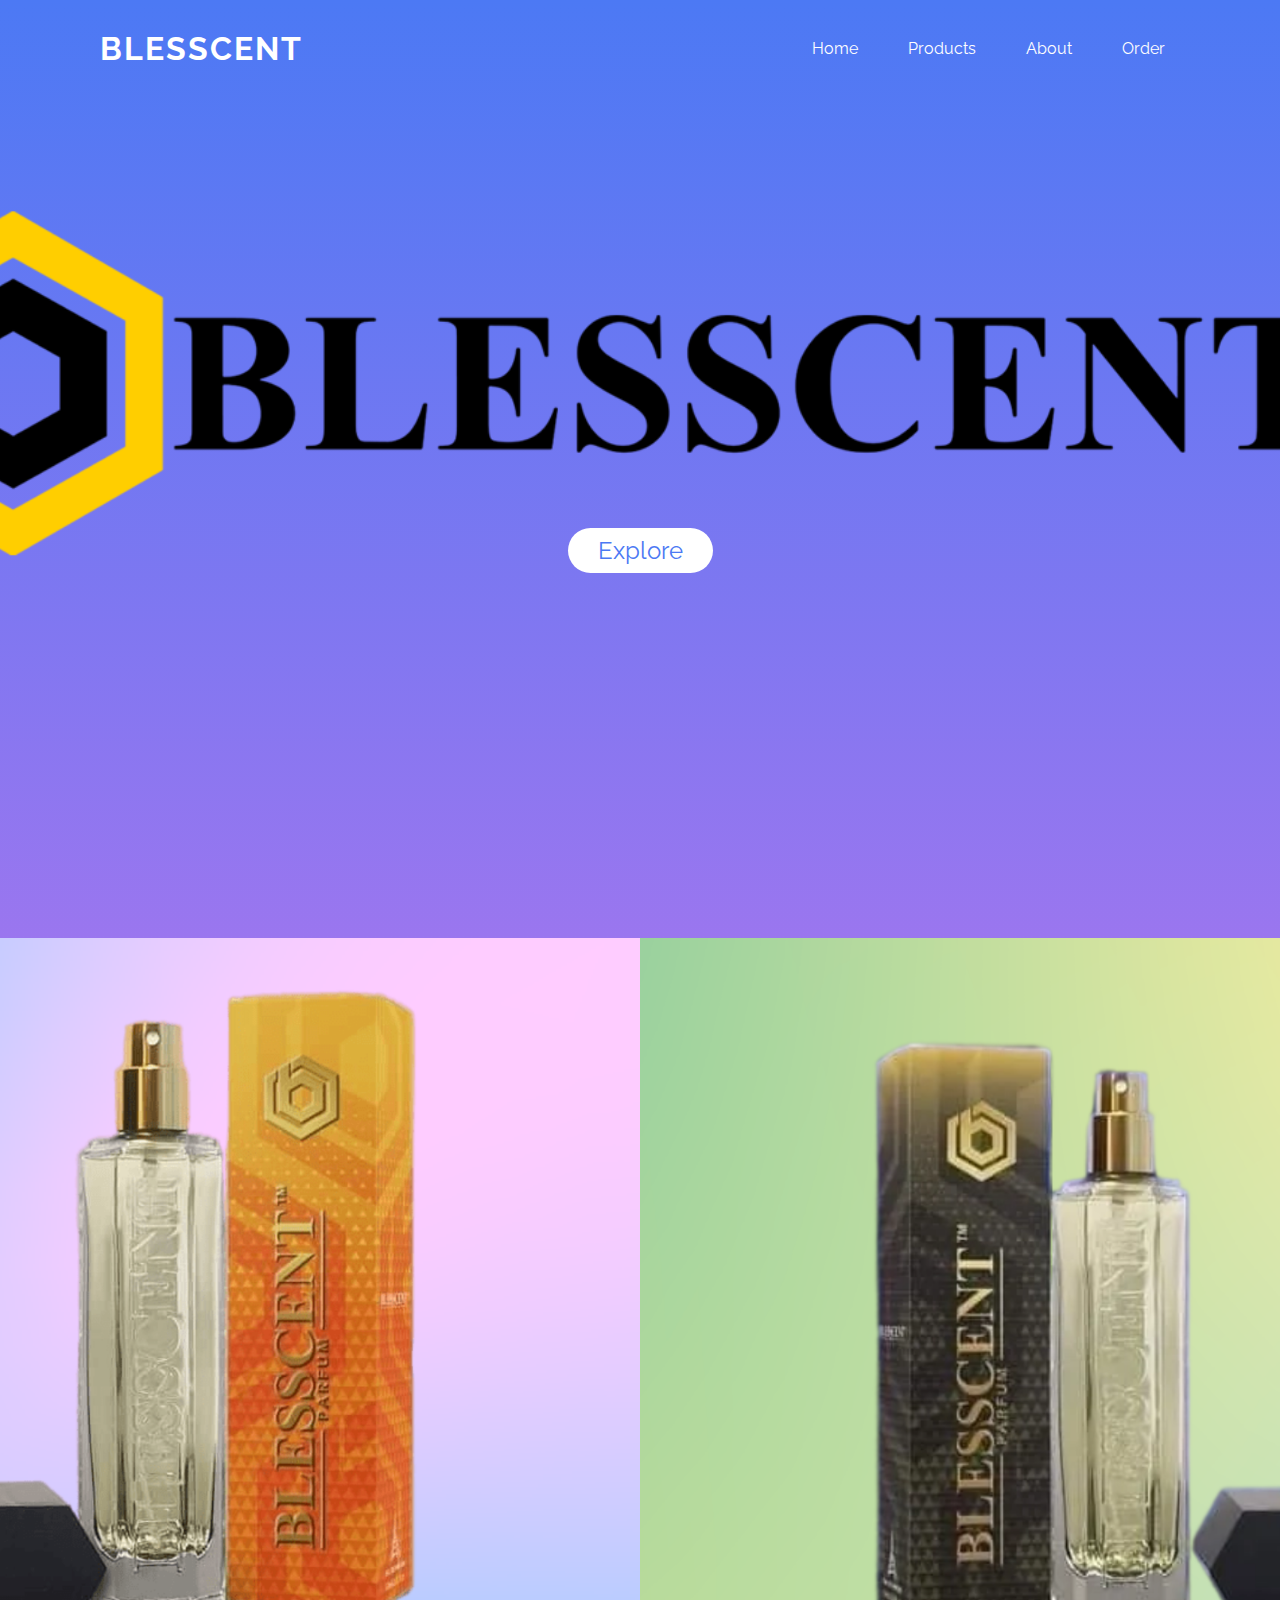
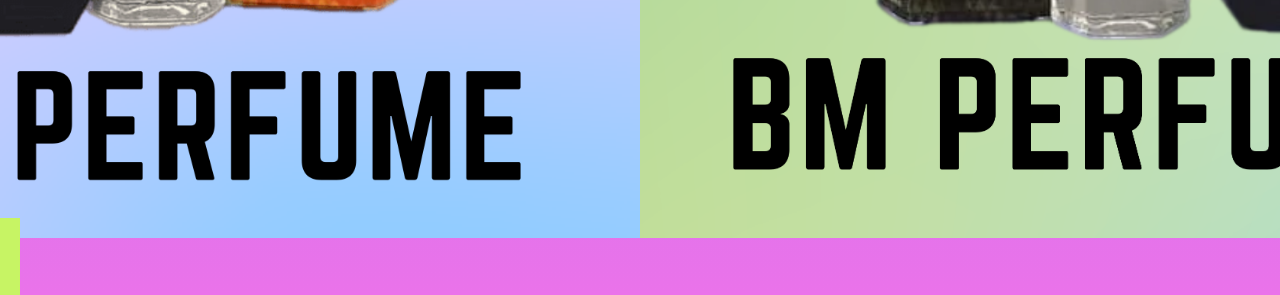
<file: index.html>
<!DOCTYPE html>
<html>
    <head>
        <title>Blesscent</title>
        <link rel="icon" type="image/x-icon" href="Blesscent_Logo.png">
    </head>
    <link rel="stylesheet" type="text/css" href="style1.css">
    <body>
        <header>
            <a href="#" class="logo">Blesscent</a>
            <ul>
                <li><a href="index.html">Home</a></li>
                <li><a href="Product.html">Products</a></li>
                <li><a href="About.html">About</a></li>
                <li><a href="Order.html">Order</a></li>
            </ul>
        </header>
        <section>
            <img src="logo1.png" id="logo1_behind">
            <a href="Product.html" id="btn">Explore</a>
        </section>
        <br>
        <br>
        <div class="gallery" id="gallery">
                <img src="PERFUME BF.png">
                <img src="PERFUME BM.png">
        </div>
        <br>
        <br>
        <br>
    </body>
    <footer>

    </footer>
</html>
</file>
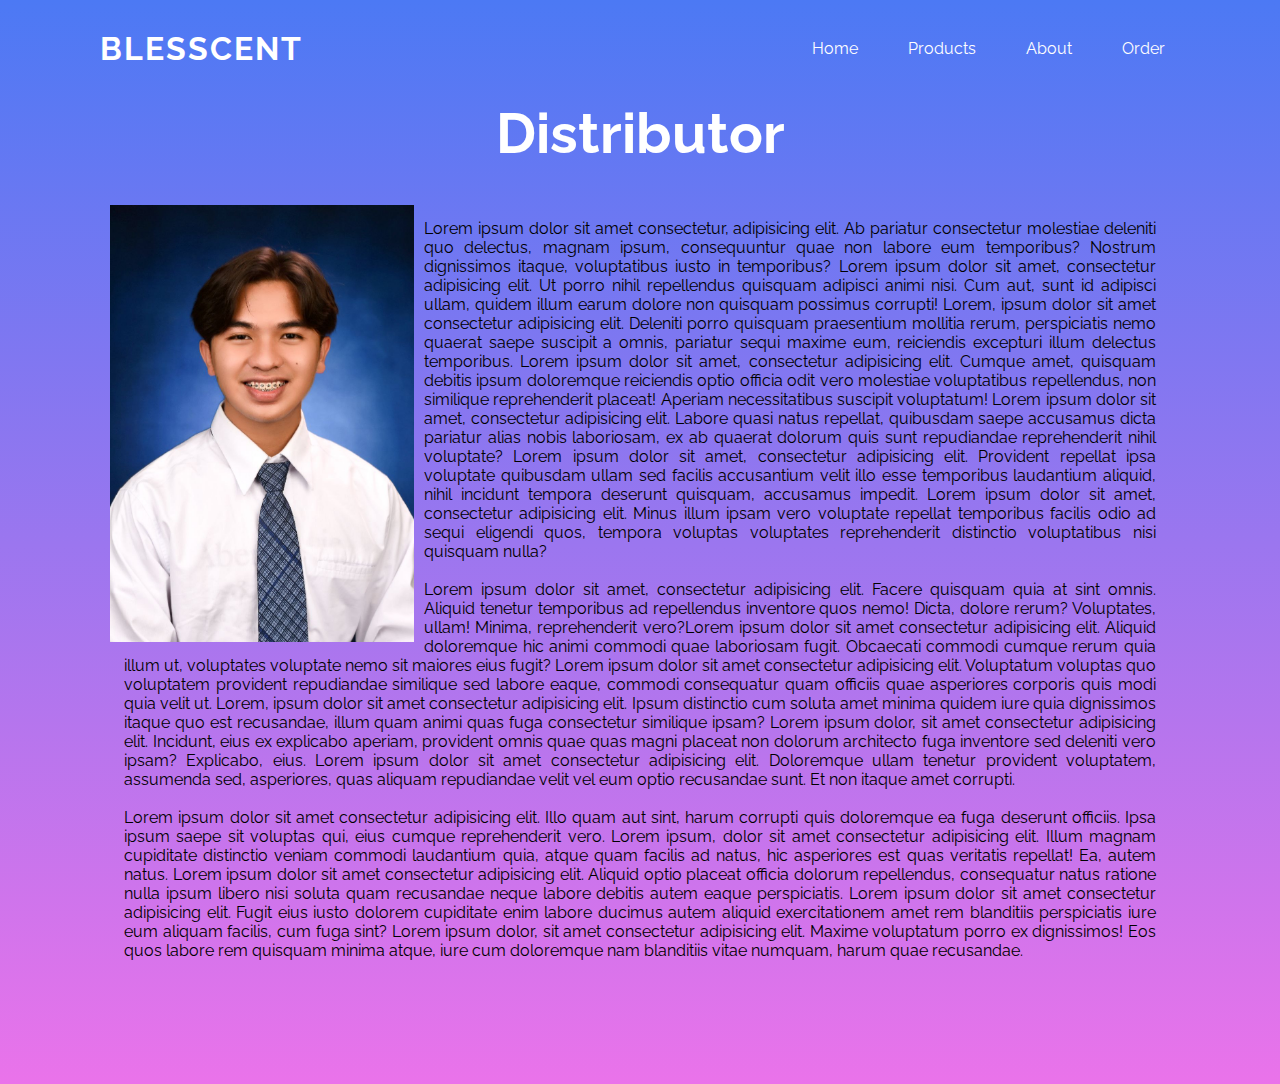
<file: About.html>
<!DOCTYPE html>
<html>
    <head>
        <title>Blesscent</title>
        <link rel="icon" type="image/x-icon" href="Blesscent_Logo.png">
    </head>
    <link rel="stylesheet" type="text/css" href="style2.css">
    <body>
        <header>
            <a href="#" class="logo">Blesscent</a>
            <ul>
                <li><a href="index.html">Home</a></li>
                <li><a href="Product.html">Products</a></li>
                <li><a href="About.html">About</a></li>
                <li><a href="Order.html">Order</a></li>
            </ul>
        </header>
        <!--<section>
            <img src="logo2.png" id="logo1_behind">
        </section>-->
        <div class="sec" id="sec">
            <h2>Distributor</h2>
            <br>
            <div class="distributor"><img src="distributor.png"> </div>
            <div class="info">
            <p>Lorem ipsum dolor sit amet consectetur, adipisicing elit. Ab pariatur consectetur molestiae deleniti quo delectus, magnam ipsum, consequuntur quae non labore eum temporibus? Nostrum dignissimos itaque, voluptatibus iusto in temporibus? Lorem ipsum dolor sit amet, consectetur adipisicing elit. Ut porro nihil repellendus quisquam adipisci animi nisi. Cum aut, sunt id adipisci ullam, quidem illum earum dolore non quisquam possimus corrupti! Lorem, ipsum dolor sit amet consectetur adipisicing elit. Deleniti porro quisquam praesentium mollitia rerum, perspiciatis nemo quaerat saepe suscipit a omnis, pariatur sequi maxime eum, reiciendis excepturi illum delectus temporibus. Lorem ipsum dolor sit amet, consectetur adipisicing elit. Cumque amet, quisquam debitis ipsum doloremque reiciendis optio officia odit vero molestiae voluptatibus repellendus, non similique reprehenderit placeat! Aperiam necessitatibus suscipit voluptatum! Lorem ipsum dolor sit amet, consectetur adipisicing elit. Labore quasi natus repellat, quibusdam saepe accusamus dicta pariatur alias nobis laboriosam, ex ab quaerat dolorum quis sunt repudiandae reprehenderit nihil voluptate? Lorem ipsum dolor sit amet, consectetur adipisicing elit. Provident repellat ipsa voluptate quibusdam ullam sed facilis accusantium velit illo esse temporibus laudantium aliquid, nihil incidunt tempora deserunt quisquam, accusamus impedit. Lorem ipsum dolor sit amet, consectetur adipisicing elit. Minus illum ipsam vero voluptate repellat temporibus facilis odio ad sequi eligendi quos, tempora voluptas voluptates reprehenderit distinctio voluptatibus nisi quisquam nulla?
                <br>
                <br>
                Lorem ipsum dolor sit amet, consectetur adipisicing elit. Facere quisquam quia at sint omnis. Aliquid tenetur temporibus ad repellendus inventore quos nemo! Dicta, dolore rerum? Voluptates, ullam! Minima, reprehenderit vero?Lorem ipsum dolor sit amet consectetur adipisicing elit. Aliquid doloremque hic animi commodi quae laboriosam fugit. Obcaecati commodi cumque rerum quia illum ut, voluptates voluptate nemo sit maiores eius fugit? Lorem ipsum dolor sit amet consectetur adipisicing elit. Voluptatum voluptas quo voluptatem provident repudiandae similique sed labore eaque, commodi consequatur quam officiis quae asperiores corporis quis modi quia velit ut. Lorem, ipsum dolor sit amet consectetur adipisicing elit. Ipsum distinctio cum soluta amet minima quidem iure quia dignissimos itaque quo est recusandae, illum quam animi quas fuga consectetur similique ipsam? Lorem ipsum dolor, sit amet consectetur adipisicing elit. Incidunt, eius ex explicabo aperiam, provident omnis quae quas magni placeat non dolorum architecto fuga inventore sed deleniti vero ipsam? Explicabo, eius. Lorem ipsum dolor sit amet consectetur adipisicing elit. Doloremque ullam tenetur provident voluptatem, assumenda sed, asperiores, quas aliquam repudiandae velit vel eum optio recusandae sunt. Et non itaque amet corrupti.
                <br>
                <br>
                Lorem ipsum dolor sit amet consectetur adipisicing elit. Illo quam aut sint, harum corrupti quis doloremque ea fuga deserunt officiis. Ipsa ipsum saepe sit voluptas qui, eius cumque reprehenderit vero. Lorem ipsum, dolor sit amet consectetur adipisicing elit. Illum magnam cupiditate distinctio veniam commodi laudantium quia, atque quam facilis ad natus, hic asperiores est quas veritatis repellat! Ea, autem natus. Lorem ipsum dolor sit amet consectetur adipisicing elit. Aliquid optio placeat officia dolorum repellendus, consequatur natus ratione nulla ipsum libero nisi soluta quam recusandae neque labore debitis autem eaque perspiciatis. Lorem ipsum dolor sit amet consectetur adipisicing elit. Fugit eius iusto dolorem cupiditate enim labore ducimus autem aliquid exercitationem amet rem blanditiis perspiciatis iure eum aliquam facilis, cum fuga sint? Lorem ipsum dolor, sit amet consectetur adipisicing elit. Maxime voluptatum porro ex dignissimos! Eos quos labore rem quisquam minima atque, iure cum doloremque nam blanditiis vitae numquam, harum quae recusandae.
                <br>
            </p>
            </div>
        </div>
    </body>
</html>
</file>
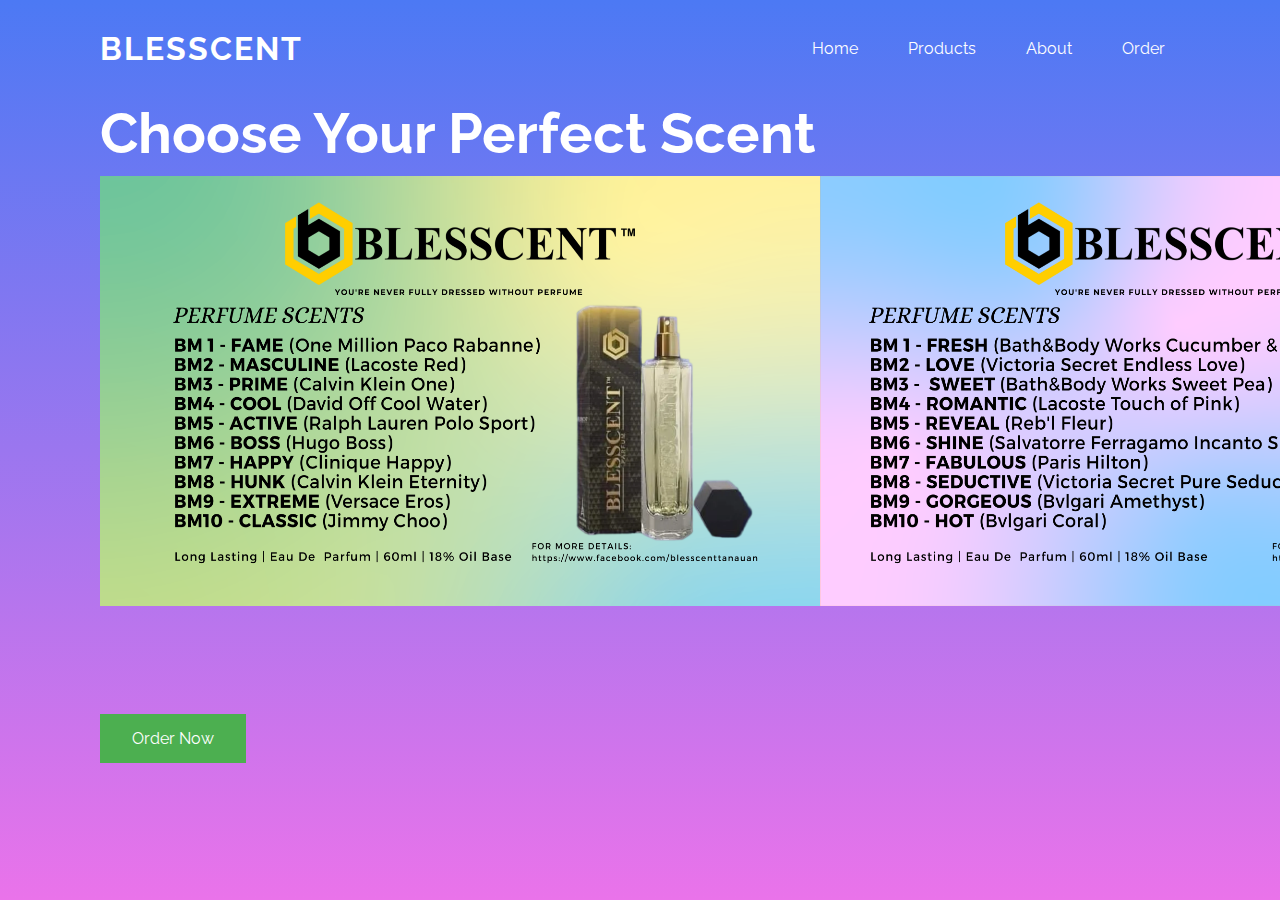
<file: Order.html>
<!DOCTYPE html>
<html>
    <head>
        <title>Blesscent</title>
        <link rel="icon" type="image/x-icon" href="Blesscent_Logo.png">
    </head>
    <link rel="stylesheet" type="text/css" href="style3.css">
    <body>
        <header>
            <a href="#" class="logo">Blesscent</a>
            <ul>
                <li><a href="index.html">Home</a></li>
                <li><a href="Product.html">Products</a></li>
                <li><a href="About.html">About</a></li>
                <li><a href="Order.html">Order</a></li>
            </ul>
        </header>
        <div class="sec" id="sec">
            <h2>Choose Your Perfect Scent</h2>
            <div class="gallery">
            <div class="perf1">
                <img src="PERFUME SCENTS BM.png">
            </div>
            <div class="perf2">
                <img src="PERFUME SCENTS BF.png">
            </div>
            </div>
            <!--<p>Lorem ipsum dolor sit amet consectetur, adipisicing elit. Ab pariatur consectetur molestiae deleniti quo delectus, magnam ipsum, consequuntur quae non labore eum temporibus? Nostrum dignissimos itaque, voluptatibus iusto in temporibus? Lorem ipsum dolor sit amet, consectetur adipisicing elit. Ut porro nihil repellendus quisquam adipisci animi nisi. Cum aut, sunt id adipisci ullam, quidem illum earum dolore non quisquam possimus corrupti! Lorem, ipsum dolor sit amet consectetur adipisicing elit. Deleniti porro quisquam praesentium mollitia rerum, perspiciatis nemo quaerat saepe suscipit a omnis, pariatur sequi maxime eum, reiciendis excepturi illum delectus temporibus. Lorem ipsum dolor sit amet, consectetur adipisicing elit. Cumque amet, quisquam debitis ipsum doloremque reiciendis optio officia odit vero molestiae voluptatibus repellendus, non similique reprehenderit placeat! Aperiam necessitatibus suscipit voluptatum! Lorem ipsum dolor sit amet, consectetur adipisicing elit. Labore quasi natus repellat, quibusdam saepe accusamus dicta pariatur alias nobis laboriosam, ex ab quaerat dolorum quis sunt repudiandae reprehenderit nihil voluptate? Lorem ipsum dolor sit amet, consectetur adipisicing elit. Provident repellat ipsa voluptate quibusdam ullam sed facilis accusantium velit illo esse temporibus laudantium aliquid, nihil incidunt tempora deserunt quisquam, accusamus impedit. Lorem ipsum dolor sit amet, consectetur adipisicing elit. Minus illum ipsam vero voluptate repellat temporibus facilis odio ad sequi eligendi quos, tempora voluptas voluptates reprehenderit distinctio voluptatibus nisi quisquam nulla?
                <br>
                <br>
                Lorem ipsum dolor sit amet, consectetur adipisicing elit. Facere quisquam quia at sint omnis. Aliquid tenetur temporibus ad repellendus inventore quos nemo! Dicta, dolore rerum? Voluptates, ullam! Minima, reprehenderit vero?Lorem ipsum dolor sit amet consectetur adipisicing elit. Aliquid doloremque hic animi commodi quae laboriosam fugit. Obcaecati commodi cumque rerum quia illum ut, voluptates voluptate nemo sit maiores eius fugit? Lorem ipsum dolor sit amet consectetur adipisicing elit. Voluptatum voluptas quo voluptatem provident repudiandae similique sed labore eaque, commodi consequatur quam officiis quae asperiores corporis quis modi quia velit ut. Lorem, ipsum dolor sit amet consectetur adipisicing elit. Ipsum distinctio cum soluta amet minima quidem iure quia dignissimos itaque quo est recusandae, illum quam animi quas fuga consectetur similique ipsam? Lorem ipsum dolor, sit amet consectetur adipisicing elit. Incidunt, eius ex explicabo aperiam, provident omnis quae quas magni placeat non dolorum architecto fuga inventore sed deleniti vero ipsam? Explicabo, eius. Lorem ipsum dolor sit amet consectetur adipisicing elit. Doloremque ullam tenetur provident voluptatem, assumenda sed, asperiores, quas aliquam repudiandae velit vel eum optio recusandae sunt. Et non itaque amet corrupti.
                <br>
                <br>
                Lorem ipsum dolor sit amet consectetur adipisicing elit. Illo quam aut sint, harum corrupti quis doloremque ea fuga deserunt officiis. Ipsa ipsum saepe sit voluptas qui, eius cumque reprehenderit vero. Lorem ipsum, dolor sit amet consectetur adipisicing elit. Illum magnam cupiditate distinctio veniam commodi laudantium quia, atque quam facilis ad natus, hic asperiores est quas veritatis repellat! Ea, autem natus. Lorem ipsum dolor sit amet consectetur adipisicing elit. Aliquid optio placeat officia dolorum repellendus, consequatur natus ratione nulla ipsum libero nisi soluta quam recusandae neque labore debitis autem eaque perspiciatis. Lorem ipsum dolor sit amet consectetur adipisicing elit. Fugit eius iusto dolorem cupiditate enim labore ducimus autem aliquid exercitationem amet rem blanditiis perspiciatis iure eum aliquam facilis, cum fuga sint? Lorem ipsum dolor, sit amet consectetur adipisicing elit. Maxime voluptatum porro ex dignissimos! Eos quos labore rem quisquam minima atque, iure cum doloremque nam blanditiis vitae numquam, harum quae recusandae.
                <br>
            </p>-->
        
        </div>
        <button class="button button1" href="#">Order Now</button>
    </body>
</html>
</file>
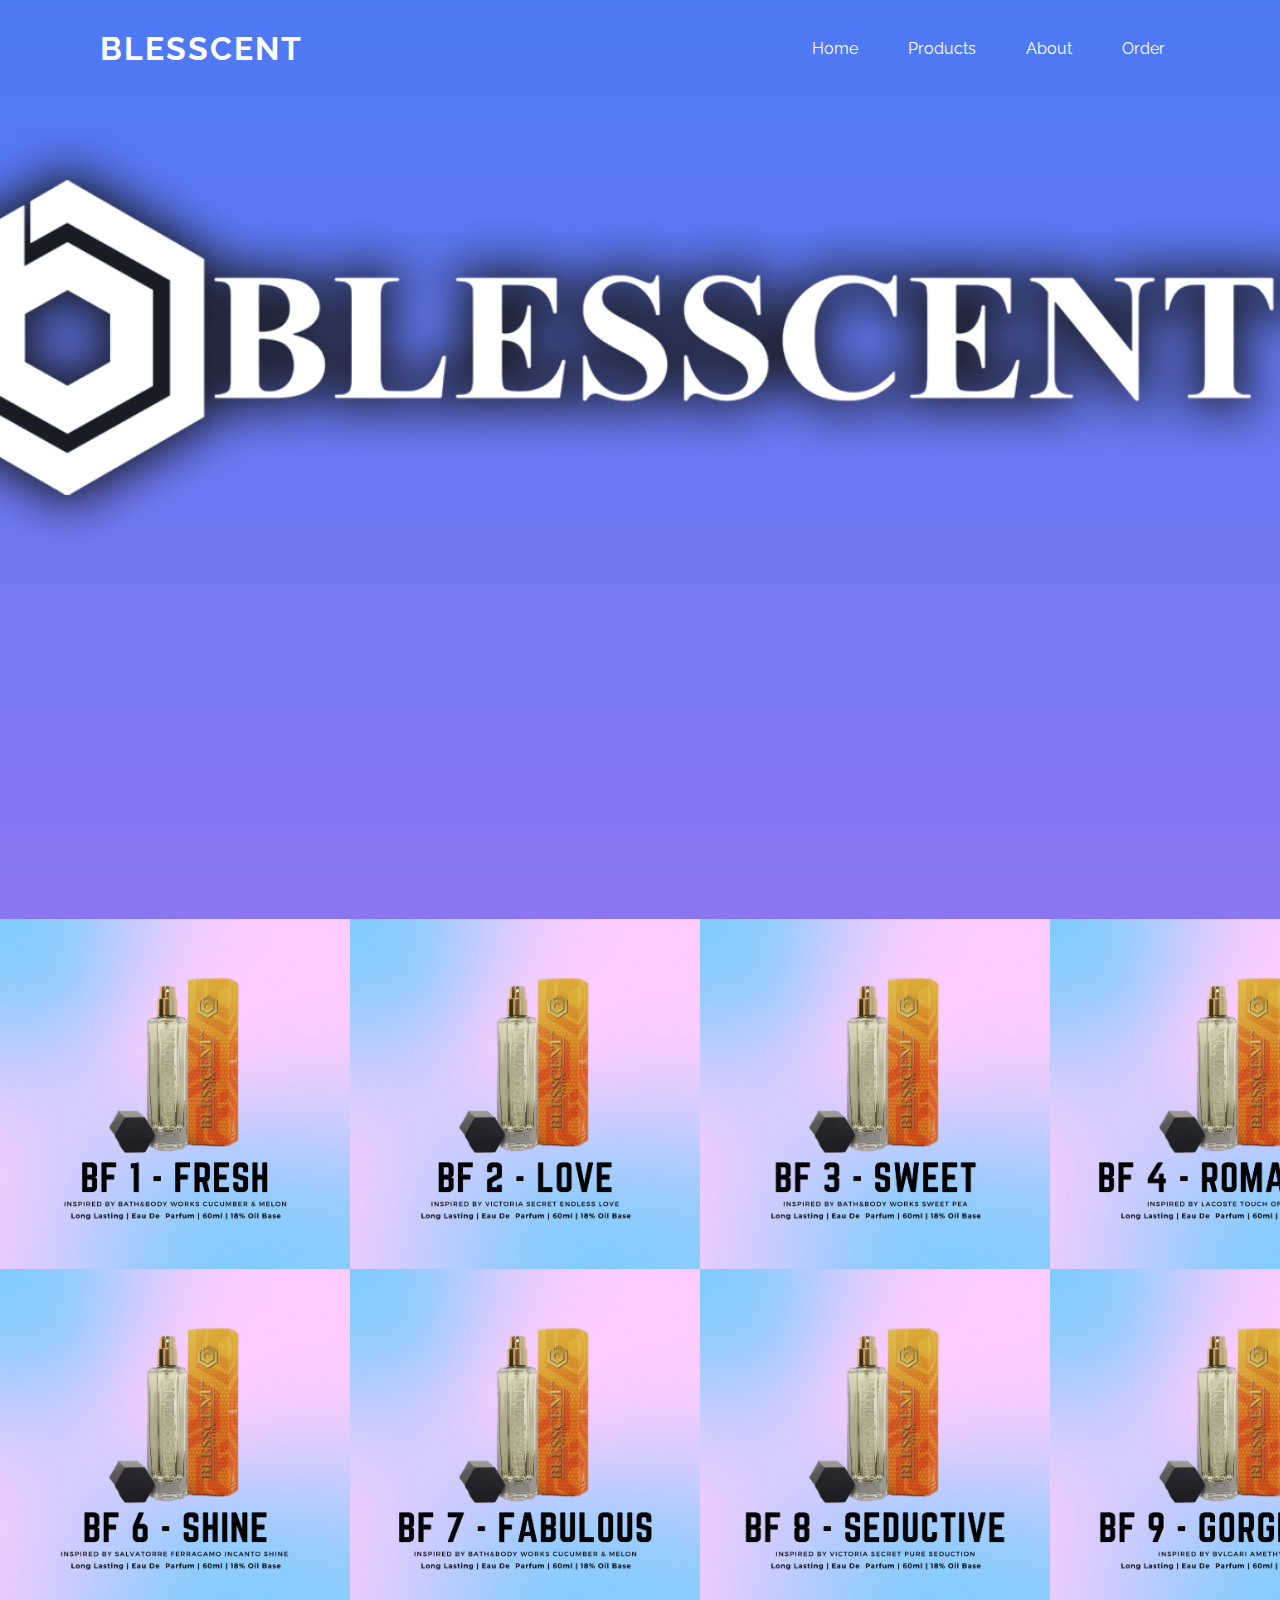
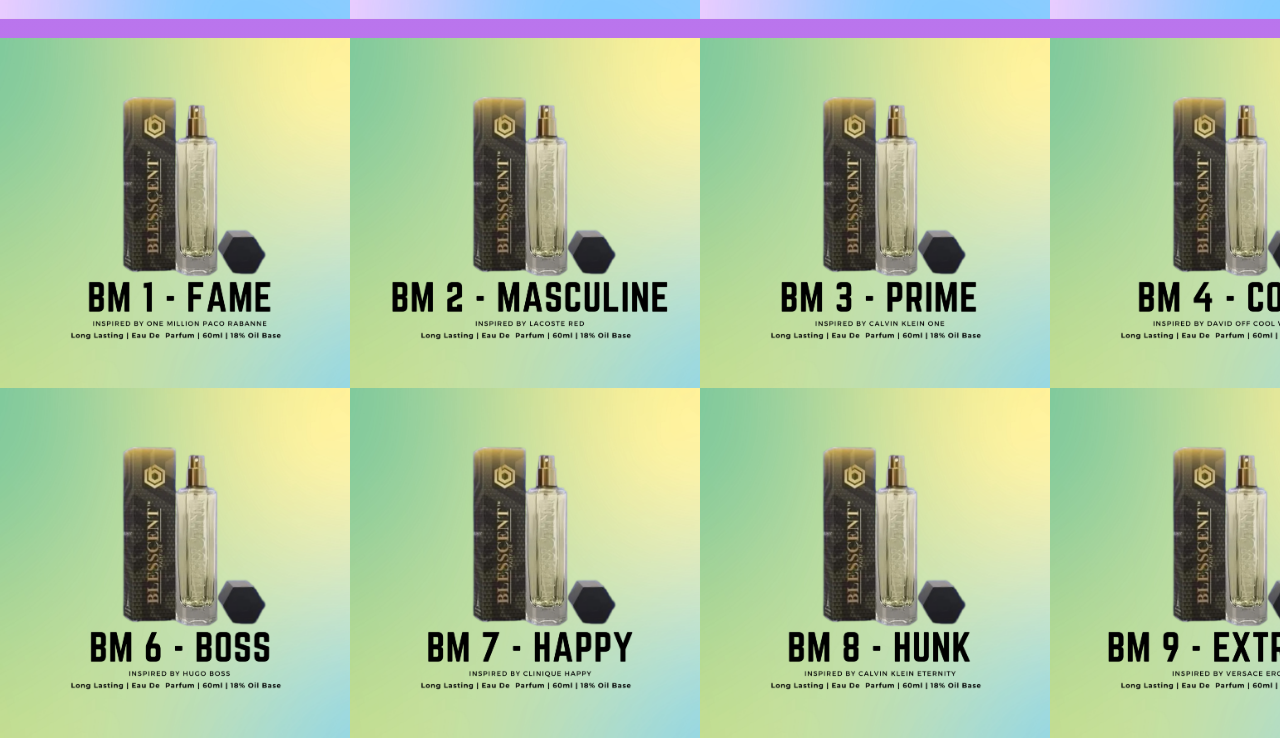
<file: Product.html>
<!DOCTYPE html>
<html>
    <head>
        <title>Blesscent</title>
        <link rel="icon" type="image/x-icon" href="Blesscent_Logo.png">
    </head>
    <link rel="stylesheet" type="text/css" href="style4.css">
    <body>
        <header>
            <a href="#" class="logo">Blesscent</a>
            <ul>
                <li><a href="index.html">Home</a></li>
                <li><a href="Product.html">Products</a></li>
                <li><a href="About.html">About</a></li>
                <li><a href="Order.html">Order</a></li>
            </ul>
        </header>
        <section>
            <img src="logo2.png" id="#">
        </section><br>
        <div class="gallery">
            <img src="1.jpg">
            <img src="2.jpg">
            <img src="3.jpg">
            <img src="4.jpg">
            <img src="5.jpg">
            <img src="6.jpg">
            <img src="7.jpg">
            <img src="8.jpg">
            <img src="9.jpg">
            <img src="10.jpg">
        </div><br>
        <div class="photos">
            <img src="11.jpg">
            <img src="12.jpg">
            <img src="13.jpg">
            <img src="14.jpg">
            <img src="15.jpg">
            <img src="16.jpg">
            <img src="17.jpg">
            <img src="18.jpg">
            <img src="19.jpg">
            <img src="20.jpg">
        </div>
    </body>
</html>
</file>
<file: style1.css>
@import url('https://fonts.googleapis.com/css2?family=Quicksand:wght@300&family=Raleway:wght@100;800&display=swap');

*{
    margin: 0;
    padding: 0;
    box-sizing: border-box;
    font-family: 'Raleway', sans-serif;
    scroll-behavior: smooth;
}
body{
    margin: 0;
    min-height: 100vh;
    display: grid;
    place-content: center;
    overflow: scroll;
    background: linear-gradient(#4c79f4, #ea73ea);
}
header{
    position: absolute;
    top: 0;
    left: 0;
    width: 100%;
    padding: 30px 100px;
    display: flex;
    justify-content: space-between;
    align-items: center;
    z-index: 10000;
}
header .logo{
    color: #ffffff;
    font-weight: 700;
    text-decoration: none;
    font-size: 2em;
    text-transform: uppercase;
    letter-spacing: 2px;
}
header ul{
    display: flex;
    justify-content: center;
    align-items: center;
}
header ul li{
    list-style: none;
    margin-left: 20px;
}
header ul li a{
    text-decoration: none;
    padding: 6px 15px;
    color: #ffffff;
    border-radius: 20px;
}
header ul li a:hover,
header ul li a.active{
    background: #ffffff;
    color: #4c79f4;
}
section{
    position: relative;
    width: 100%;
    height: 100vh;
    padding: 100px;
    display: flex;
    justify-content: center;
    align-items: center;
    overflow: hidden;
}
section::before{
    content: '';
    position: absolute;
    bottom: 0;
    width: 100%;
    height: 100px;
    /*background: linear-gradient(to top, #1c0522, transparent);*/
    z-index: 1000;
}
section img{
    position: absolute;
    top: 0;
    left: 5;
    right: 5;
    width: 100%;
    height: 85%;
    object-fit: cover;
    pointer-events: none;
}
section img#logo1{
    mix-blend-mode: screen;
}
section img#logo1_front{
    z-index: 10;
}
#text{
    position: absolute;
    right: -350px;
    color: #ffffff;
    white-space: nowrap;
    font-size: 7.5vw;
    z-index: 9;
}
#btn{
    text-decoration: none;
    display: inline-block;
    padding: 8px 30px;
    border-radius: 50px;
    background: #ffffff;
    color: #4c79f4;
    font-size: 1.5em;
    z-index: 9;
    transform: translateY(100px);
}
.sec{
    position: relative;
    padding: 100px;
    
}
.sec h2{
    font-size: 3.5em;
    margin-bottom: 10px;
    color: #ffffff;
}
.section p{
    font-size: 1.5em;
    color: #ffffff;
}
.gallery{
    display: grid;
    grid-template-columns: repeat(3, auto);
    /*position: relative;*/
    cursor: pointer;
}
.gallery > img,
.gallery::after{
    width: 900px;
    aspect-ratio: 1;
    object-fit: cover;
}
.gallery::after{
    content: "";
    position: absolute;
    outline: 20px solid #C7F464;
    /*box-shadow: 0 0 0 200vmax #000a;*/
    transform: translate(-50vw, 100%);
    transition: 0.4s cubic-bezier(0.5, -0.45, 0.5, 1.45);
    pointer-events: none;
}
.gallery:has(img:nth-of-type(1):hover)::after{
    transform: translate(0%, 0%);
}
.gallery:has(img:nth-of-type(2):hover)::after{
    transform: translate(100%, 0%);
}
.gallery:has(img:nth-of-type(3):hover)::after{
    transform: translate(200%, 0%);
}
.gallery:has(img:nth-of-type(4):hover)::after{
    transform: translate(0%, 100%);
}
.gallery:has(img:nth-of-type(5):hover)::after{
    transform: translate(100%, 100%);
}
.gallery:has(img:nth-of-type(6):hover)::after{
    transform: translate(200%, 100%);
}
.gallery:has(img:nth-of-type(7):hover)::after{
    transform: translate(0%, 200%);
}
.gallery:has(img:nth-of-type(8):hover)::after{
    transform: translate(100%, 200%);
}
.gallery:has(img:nth-of-type(9):hover)::after{
    transform: translate(200%, 200%);
}
.gallery:has(img:nth-of-type(odd):hover)::after{
    outline-color: #ff6b6b;
}
@supports not (selector(:has(*))) {
    .gallery::after {
      display: none;
    }
    .gallery > img {
      filter: grayscale(80%);
      transition: 0.3s;
      outline: 10px solid #0000;
    }
    
    .gallery > img:hover {
      filter: grayscale(0%);
      outline-color: #C7F464;
      z-index: 1;
    }
    
    .gallery > img:nth-child(odd):hover {
      outline-color: #ff6b6b;
    }
}
</file>
<file: style2.css>
@import url('https://fonts.googleapis.com/css2?family=Quicksand:wght@300&family=Raleway:wght@100;800&display=swap');

*{
    margin: 0;
    padding: 0;
    box-sizing: border-box;
    font-family: 'Raleway', sans-serif;
    scroll-behavior: smooth;
}
body{
    min-height: 100vh;
    overflow: scroll;
    background: linear-gradient(#4c79f4, #ea73ea);
}
header{
    position: absolute;
    top: 0;
    left: 0;
    width: 100%;
    padding: 30px 100px;
    display: flex;
    justify-content: space-between;
    align-items: center;
    z-index: 10000;
}
header .logo{
    color: #ffffff;
    font-weight: 700;
    text-decoration: none;
    font-size: 2em;
    text-transform: uppercase;
    letter-spacing: 2px;
}
header ul{
    display: flex;
    justify-content: center;
    align-items: center;
}
header ul li{
    list-style: none;
    margin-left: 20px;
}
header ul li a{
    text-decoration: none;
    padding: 6px 15px;
    color: #ffffff;
    border-radius: 20px;
}
header ul li a:hover,
header ul li a.active{
    background: #ffffff;
    color: #4c79f4;
}
section{
    position: relative;
    width: 100%;
    height: 100vh;
    padding: 100px;
    display: flex;
    justify-content: center;
    align-items: center;
    overflow: hidden;
}
section::before{
    content: '';
    position: absolute;
    bottom: 0;
    width: 100%;
    height: 100px;
    /*background: linear-gradient(to top, #1c0522, transparent);*/
    z-index: 1000;
}
section img{
    position: absolute;
    top: 0;
    left: 5;
    right: 5;
    width: 100%;
    height: 75%;
    object-fit: cover;
    pointer-events: none;
}
section img#logo1{
    mix-blend-mode: screen;
}
section img#logo1_front{
    z-index: 10;
}
#text{
    position: absolute;
    right: -350px;
    color: #ffffff;
    white-space: nowrap;
    font-size: 7.5vw;
    z-index: 9;
}
#btn{
    text-decoration: none;
    display: inline-block;
    padding: 8px 30px;
    border-radius: 50px;
    background: #ffffff;
    color: #4c79f4;
    font-size: 1.5em;
    z-index: 9;
    transform: translateY(100px);
}
.sec{
    position: relative;
    padding: 100px;
    
}
.sec h2{
    font-size: 3.5em;
    margin-bottom: 10px;
    color: #ffffff;
    text-align: center;
}
.sec p{
    /*font-size: 1.5em;
    color: #ffffff;*/
    text-align: justify;
    padding: 12px;
    margin: 12px;
}
.distributor img{
    padding: 10px;
    width: 30%;
    float: left;
}
</file>
<file: style3.css>
@import url('https://fonts.googleapis.com/css2?family=Quicksand:wght@300&family=Raleway:wght@100;800&display=swap');

*{
    margin: 0;
    padding: 0;
    box-sizing: border-box;
    font-family: 'Raleway', sans-serif;
    scroll-behavior: smooth;
}
body{
    min-height: 100vh;
    overflow: scroll;
    background: linear-gradient(#4c79f4, #ea73ea);
}
header{
    position: absolute;
    top: 0;
    left: 0;
    width: 100%;
    padding: 30px 100px;
    display: flex;
    justify-content: space-between;
    align-items: center;
    z-index: 10000;
}
header .logo{
    color: #ffffff;
    font-weight: 700;
    text-decoration: none;
    font-size: 2em;
    text-transform: uppercase;
    letter-spacing: 2px;
}
header ul{
    display: flex;
    justify-content: center;
    align-items: center;
}
header ul li{
    list-style: none;
    margin-left: 20px;
}
header ul li a{
    text-decoration: none;
    padding: 6px 15px;
    color: #ffffff;
    border-radius: 20px;
}
header ul li a:hover,
header ul li a.active{
    background: #ffffff;
    color: #4c79f4;
}
section{
    position: relative;
    width: 100%;
    height: 100vh;
    padding: 100px;
    display: flex;
    justify-content: center;
    align-items: center;
    overflow: hidden;
}
section::before{
    content: '';
    position: absolute;
    bottom: 0;
    width: 100%;
    height: 100px;
    /*background: linear-gradient(to top, #1c0522, transparent);*/
    z-index: 1000;
}
section img{
    position: absolute;
    top: 0;
    left: 5;
    right: 5;
    width: 100%;
    height: 75%;
    object-fit: cover;
    pointer-events: none;
}
section img#logo1{
    mix-blend-mode: screen;
}
section img#logo1_front{
    z-index: 10;
}
#text{
    position: absolute;
    right: -350px;
    color: #ffffff;
    white-space: nowrap;
    font-size: 7.5vw;
    z-index: 9;
}
#btn{
    text-decoration: none;
    display: inline-block;
    padding: 8px 30px;
    border-radius: 50px;
    background: #ffffff;
    color: #4c79f4;
    font-size: 1.5em;
    z-index: 9;
    transform: translateY(100px);
}
.sec{
    position: relative;
    padding: 100px;
    
}
.sec h2{
    font-size: 3.5em;
    margin-bottom: 10px;
    color: #ffffff;
}
.section p{
    font-size: 1.5em;
    color: #ffffff;
}
.button {
    border: none;
    color: white;
    padding: 15px 32px;
    text-align: center;
    text-decoration: none;
    display: inline-block;
    font-size: 16px;
    margin: 4px 2px;
    cursor: pointer;
    position: relative;
    margin-bottom: 10px;
}
  
.button1 {
    background-color: #4CAF50;
    margin-left: 100px;
} /* Green */
.button1:hover{
    background-color: #4c79f4;
    margin-left: 100px;
}
.perf1 img{
    height: 430px;
    width: 720px;
}
.perf2 img{
    height: 430px;
    width: 720px;
    align-items: left;
}
.gallery{
    display: grid;
    grid-template-columns: repeat(3, auto);
}
</file>
<file: style4.css>
@import url('https://fonts.googleapis.com/css2?family=Quicksand:wght@300&family=Raleway:wght@100;800&display=swap');

*{
    margin: 0;
    padding: 0;
    box-sizing: border-box;
    font-family: 'Raleway', sans-serif;
    scroll-behavior: smooth;
}
body{
    min-height: 100vh;
    overflow: scroll;
    background: linear-gradient(#4c79f4, #ea73ea);
}
header{
    position: absolute;
    top: 0;
    left: 0;
    width: 100%;
    padding: 30px 100px;
    display: flex;
    justify-content: space-between;
    align-items: center;
    z-index: 10000;
}
header .logo{
    color: #ffffff;
    font-weight: 700;
    text-decoration: none;
    font-size: 2em;
    text-transform: uppercase;
    letter-spacing: 2px;
}
header ul{
    display: flex;
    justify-content: center;
    align-items: center;
}
header ul li{
    list-style: none;
    margin-left: 20px;
}
header ul li a{
    text-decoration: none;
    padding: 6px 15px;
    color: #ffffff;
    border-radius: 20px;
}
header ul li a:hover,
header ul li a.active{
    background: #ffffff;
    color: #4c79f4;
}
section{
    position: relative;
    width: 100%;
    height: 100vh;
    padding: 100px;
    display: flex;
    justify-content: center;
    align-items: center;
    overflow: hidden;
}
section::before{
    content: '';
    position: absolute;
    bottom: 0;
    width: 100%;
    height: 100px;
    /*background: linear-gradient(to top, #1c0522, transparent);*/
    z-index: 1000;
}
section img{
    position: absolute;
    top: 0;
    left: 5;
    right: 5;
    width: 100%;
    height: 75%;
    object-fit: cover;
    pointer-events: none;
}
section img#logo1{
    mix-blend-mode: screen;
}
section img#logo1_front{
    z-index: 10;
}
#text{
    position: absolute;
    right: -350px;
    color: #ffffff;
    white-space: nowrap;
    font-size: 7.5vw;
    z-index: 9;
}
#btn{
    text-decoration: none;
    display: inline-block;
    padding: 8px 30px;
    border-radius: 50px;
    background: #ffffff;
    color: #4c79f4;
    font-size: 1.5em;
    z-index: 9;
    transform: translateY(100px);
}
.sec{
    position: relative;
    padding: 100px;
    
}
.sec h2{
    font-size: 3.5em;
    margin-bottom: 10px;
    color: #ffffff;
}
.section p{
    font-size: 1.5em;
    color: #ffffff;
}
.container img{
    position: absolute;
    top: 10;
    left: 0;
    right: 0;
    width: 100%;
    height: 100%;
    cursor: pointer;
}
.container2 img{
    position: absolute;
    top: 10;
    left: 0;
    right: 0;
    width: 100%;
    height: 100%;
    cursor: pointer;
}
.gallery{
    display: grid;
    grid-template-columns: repeat(5, auto);
    /*position: relative;*/
    cursor: pointer;
}
.gallery > img,
.gallery::after{
    width: 350px;
    aspect-ratio: 1;
    object-fit: cover;
}
.gallery::after{
    content: "";
    position: absolute;
    outline: 20px solid #C7F464;
    /*box-shadow: 0 0 0 200vmax #000a;*/
    transform: translate(-50vw, 100%);
    transition: 0.4s cubic-bezier(0.5, -0.45, 0.5, 1.45);
    pointer-events: none;
}
.gallery:has(img:nth-of-type(1):hover)::after{
    transform: translate(0%, 0%);
}
.gallery:has(img:nth-of-type(2):hover)::after{
    transform: translate(100%, 0%);
}
.gallery:has(img:nth-of-type(3):hover)::after{
    transform: translate(200%, 0%);
}
.gallery:has(img:nth-of-type(4):hover)::after{
    transform: translate(300%, 0%);
}
.gallery:has(img:nth-of-type(5):hover)::after{
    transform: translate(400%, 0%);
}
.gallery:has(img:nth-of-type(6):hover)::after{
    transform: translate(0%, 100%);
}
.gallery:has(img:nth-of-type(7):hover)::after{
    transform: translate(100%, 100%);
}
.gallery:has(img:nth-of-type(8):hover)::after{
    transform: translate(200%, 100%);
}
.gallery:has(img:nth-of-type(9):hover)::after{
    transform: translate(300%, 100%);
}
.gallery:has(img:nth-of-type(10):hover)::after{
    transform: translate(400%, 100%);
}
.gallery:has(img:nth-of-type(odd):hover)::after{
    outline-color: #ff6b6b;
}

.photos{
    display: grid;
    grid-template-columns: repeat(5, auto);
    /*position: relative;*/
    cursor: pointer;
}
.photos > img,
.photos::after{
    width: 350px;
    aspect-ratio: 1;
    object-fit: cover;
}
.photos::after{
    content: "";
    position: absolute;
    outline: 20px solid #C7F464;
    /*box-shadow: 0 0 0 200vmax #000a;*/
    transform: translate(-50vw, 100%);
    transition: 0.4s cubic-bezier(0.5, -0.45, 0.5, 1.45);
    pointer-events: none;
}
.photos:has(img:nth-of-type(1):hover)::after{
    transform: translate(0%, 0%);
}
.photos:has(img:nth-of-type(2):hover)::after{
    transform: translate(100%, 0%);
}
.photos:has(img:nth-of-type(3):hover)::after{
    transform: translate(200%, 0%);
}
.photos:has(img:nth-of-type(4):hover)::after{
    transform: translate(300%, 0%);
}
.photos:has(img:nth-of-type(5):hover)::after{
    transform: translate(400%, 0%);
}
.photos:has(img:nth-of-type(6):hover)::after{
    transform: translate(0%, 100%);
}
.photos:has(img:nth-of-type(7):hover)::after{
    transform: translate(100%, 100%);
}
.photos:has(img:nth-of-type(8):hover)::after{
    transform: translate(200%, 100%);
}
.photos:has(img:nth-of-type(9):hover)::after{
    transform: translate(300%, 100%);
}
.photos:has(img:nth-of-type(10):hover)::after{
    transform: translate(400%, 100%);
}
.photos:has(img:nth-of-type(odd):hover)::after{
    outline-color: #ff6b6b;
}

/*@supports not (selector(:has(*))) {
    .gallery::after {
      display: none;
    }
    .gallery > img {
      filter: grayscale(80%);
      transition: 0.3s;
      outline: 10px solid #0000;
    }
    
    .gallery > img:hover {
      filter: grayscale(0%);
      outline-color: #C7F464;
      z-index: 1;
    }
    
    .gallery > img:nth-child(odd):hover {
      outline-color: #ff6b6b;
    }
}*/
</file>
